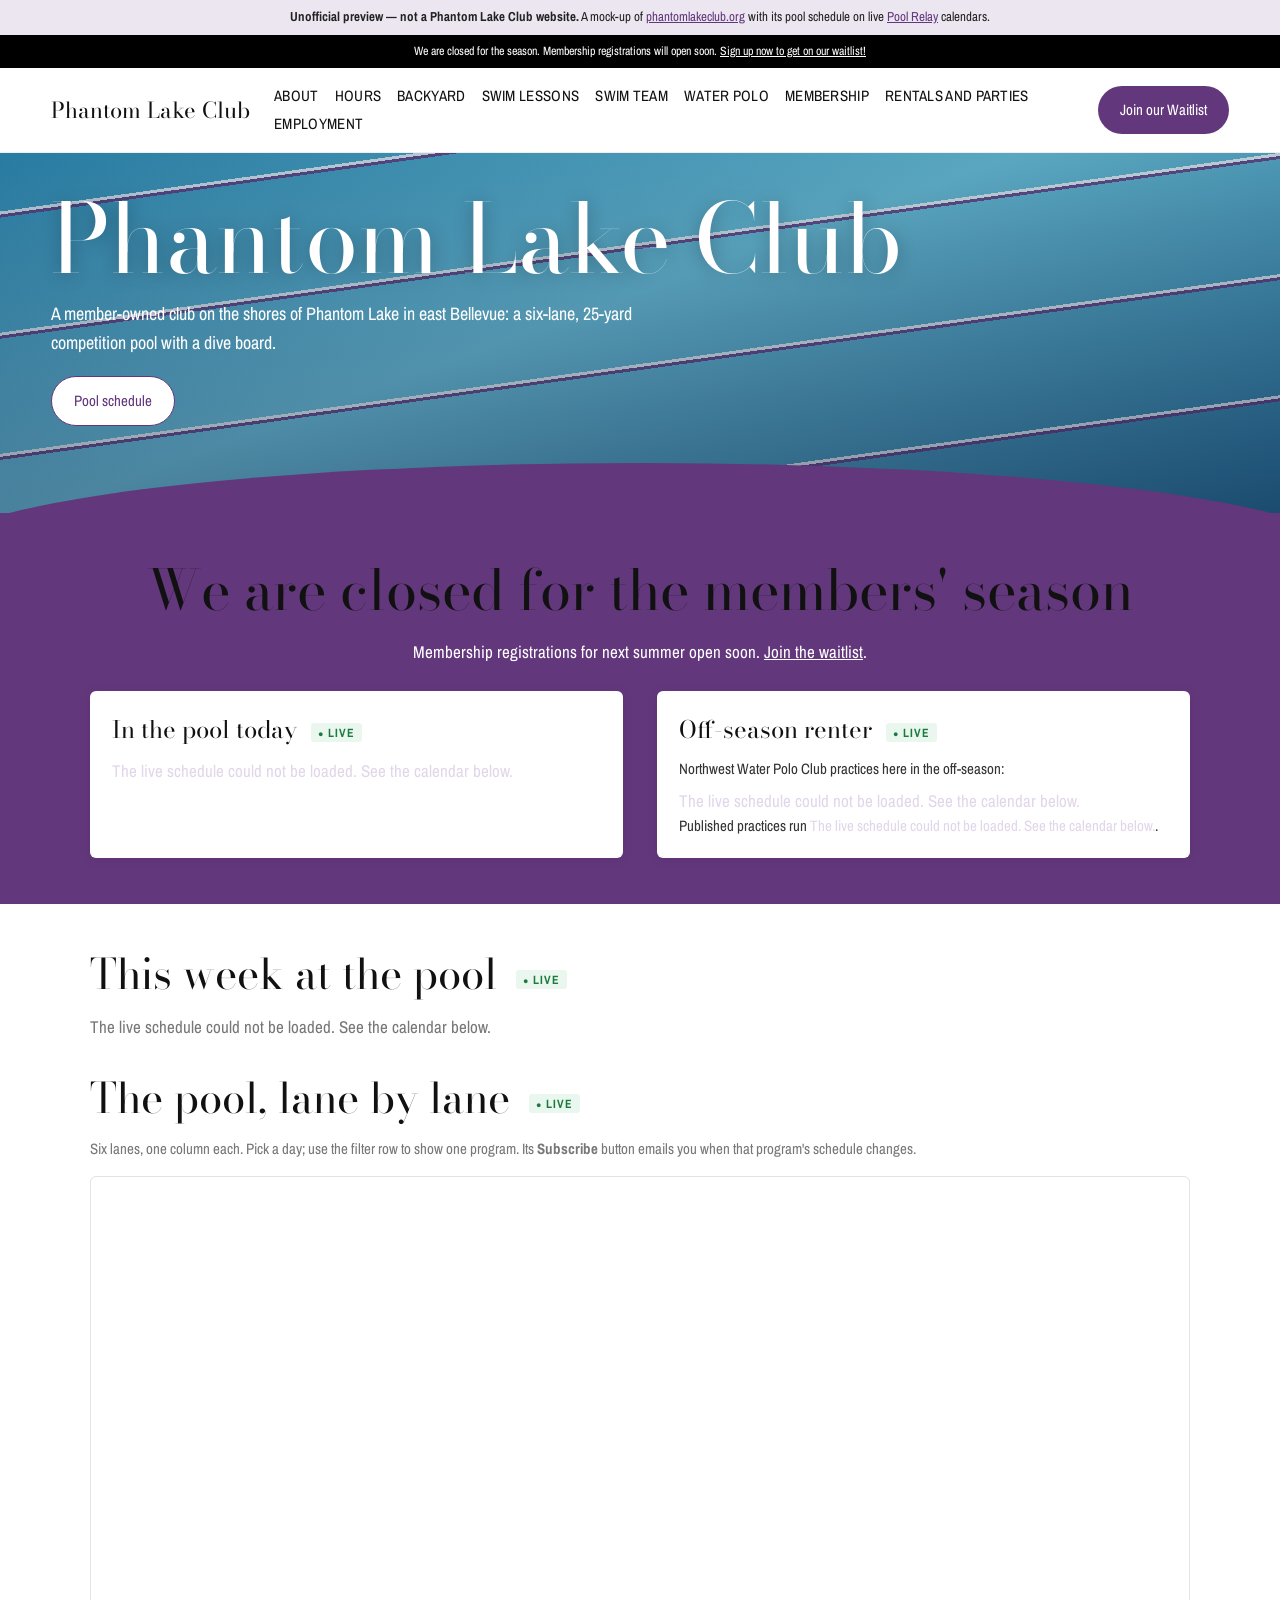
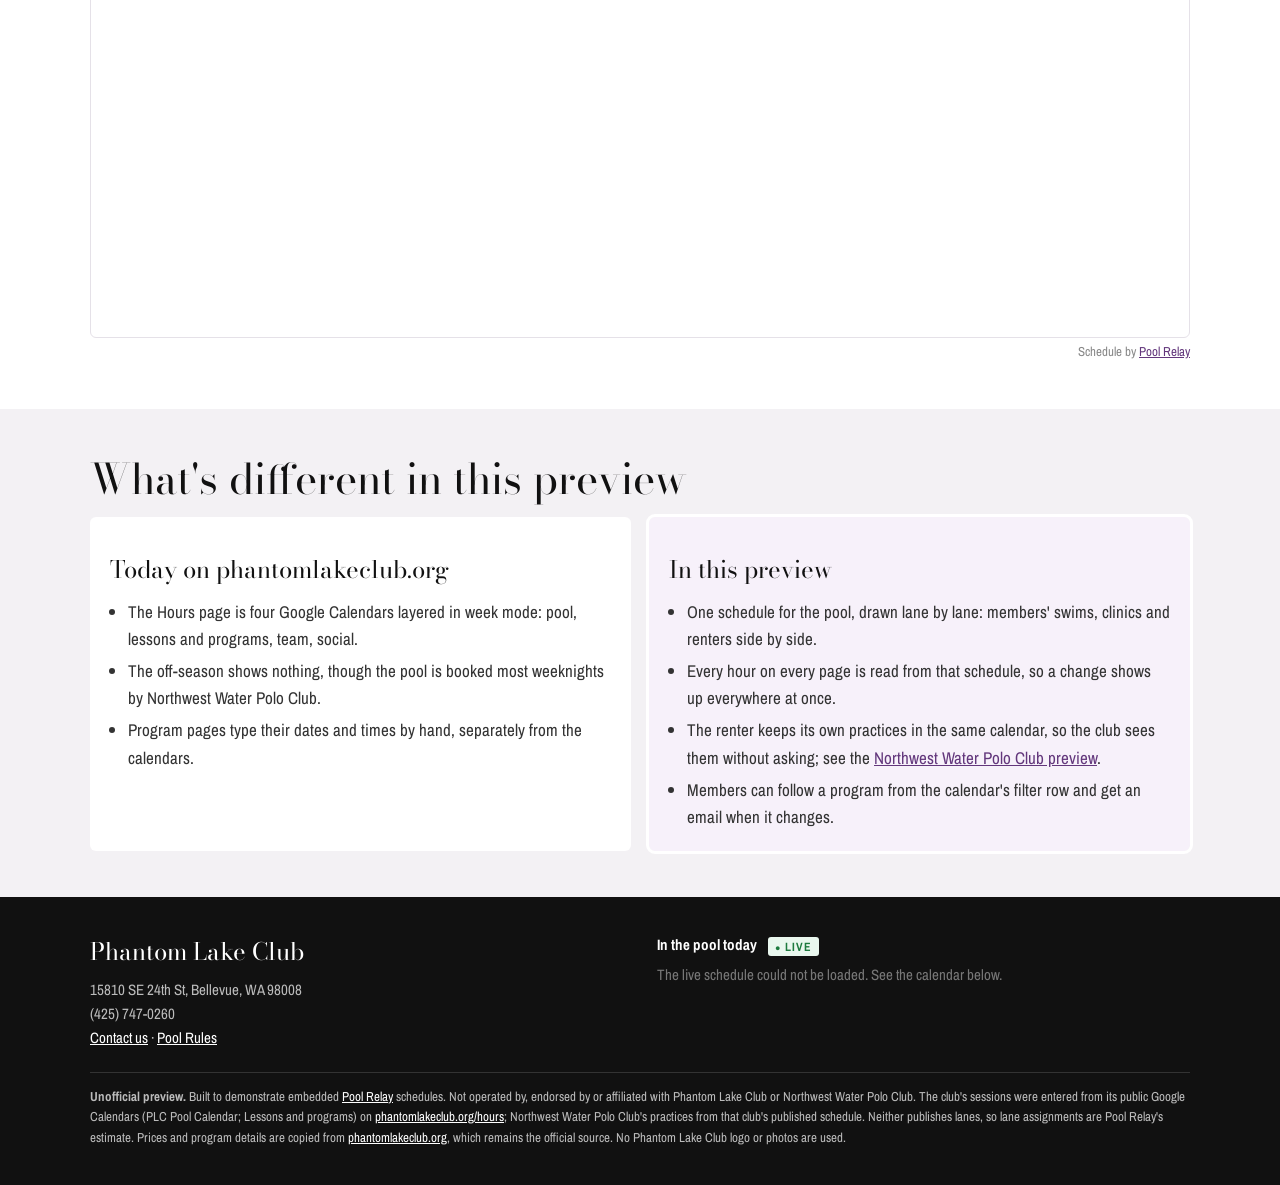
<file: index.html>
<!doctype html>
<!-- UNOFFICIAL PREVIEW. Not a Phantom Lake Club website. A mock-up of https://phantomlakeclub.org
     with the pool schedule on live Pool Relay calendars. Built to demonstrate Pool Relay; not affiliated with Phantom Lake Club. -->
<html lang="en">
<head>
<meta charset="utf-8">
<meta name="viewport" content="width=device-width, initial-scale=1">
<meta name="robots" content="noindex">
<title>Join and experience summer fun — Phantom Lake Club (unofficial preview)</title>
<link rel="preconnect" href="https://fonts.googleapis.com"><link rel="preconnect" href="https://fonts.gstatic.com" crossorigin>
<link href="https://fonts.googleapis.com/css2?family=Archivo+Narrow:wght@400;600;700&family=Bodoni+Moda:opsz,wght@6..96,400;6..96,500&display=swap" rel="stylesheet">
<link rel="stylesheet" href="style.css?v=1676068a">
</head>
<body>
<div class="preview-note"><b>Unofficial preview — not a Phantom Lake Club website.</b> A mock-up of <a href="https://phantomlakeclub.org" target="_blank" rel="noopener noreferrer">phantomlakeclub.org</a> with its pool schedule on live <a href="https://www.poolrelay.com/" target="_blank" rel="noopener noreferrer">Pool Relay</a> calendars.</div>
<div class="annc">We are closed for the season. Membership registrations will open soon. <a href="https://phantomlake.membersplash.com/membership/join/" target="_blank" rel="noopener noreferrer">Sign up now to get on our waitlist!</a></div>
<header class="site"><div class="in">
  <a class="brand" href="index.html">Phantom Lake Club</a>
  <nav class="main" aria-label="Main"><a href="https://phantomlakeclub.org/about" target="_blank" rel="noopener noreferrer">About</a><a href="hours.html">Hours</a><a href="https://phantomlakeclub.org/backyard" target="_blank" rel="noopener noreferrer">Backyard</a><a href="https://phantomlakeclub.org/lessons" target="_blank" rel="noopener noreferrer">Swim Lessons</a><a href="swim-team.html">Swim Team</a><a href="water-polo.html">Water Polo</a><a href="https://phantomlakeclub.org/membership" target="_blank" rel="noopener noreferrer">Membership</a><a href="https://phantomlakeclub.org/rentals-and-parties" target="_blank" rel="noopener noreferrer">Rentals and Parties</a><a href="https://phantomlakeclub.org/employment" target="_blank" rel="noopener noreferrer">Employment</a></nav>
  <a class="pillbtn" href="https://phantomlake.membersplash.com/membership/join/" target="_blank" rel="noopener noreferrer">Join our Waitlist</a>
  <details class="mnav"><summary>Menu</summary><div class="mpanel"><a href="https://phantomlakeclub.org/about" target="_blank" rel="noopener noreferrer">About</a><a href="hours.html">Hours</a><a href="https://phantomlakeclub.org/backyard" target="_blank" rel="noopener noreferrer">Backyard</a><a href="https://phantomlakeclub.org/lessons" target="_blank" rel="noopener noreferrer">Swim Lessons</a><a href="swim-team.html">Swim Team</a><a href="water-polo.html">Water Polo</a><a href="https://phantomlakeclub.org/membership" target="_blank" rel="noopener noreferrer">Membership</a><a href="https://phantomlakeclub.org/rentals-and-parties" target="_blank" rel="noopener noreferrer">Rentals and Parties</a><a href="https://phantomlakeclub.org/employment" target="_blank" rel="noopener noreferrer">Employment</a></div></details>
</div></header>
<main>

<section class="hero"><div><h1>Phantom Lake Club</h1>
  <p class="lede">A member-owned club on the shores of Phantom Lake in east Bellevue: a six-lane, 25-yard competition pool with a dive board.</p>
  <p style="margin-top:18px"><a class="btn ghost" href="hours.html">Pool schedule</a></p></div></section>
<section class="band purple"><div class="wrap">
  <p class="big serif">We are closed for the members' season</p>
  <p class="center">Membership registrations for next summer open soon. <a href="https://phantomlake.membersplash.com/membership/join/" target="_blank" rel="noopener noreferrer">Join the waitlist</a>.</p>
  <div class="cols" style="margin-top:26px">
    <div class="card"><h3>In the pool today <span class="live-tag">Live</span></h3><div data-live="today" data-view="NW5jUspT0J4R0HAbaQkeaC" data-empty="Nothing on the schedule.">…</div></div>
    <div class="card"><h3>Off-season renter <span class="live-tag">Live</span></h3>
      <p class="small" style="margin:0 0 6px">Northwest Water Polo Club practices here in the off-season:</p>
      <div data-live="when" data-view="NW5jUspT0J4R0HAbaQkeaC" data-groups="grp:northwest-water-polo-club" data-by-title data-past-note="Its next session has not been entered yet.">…</div>
      <p class="small" style="margin:0">Published practices run <span data-live="through" data-view="NW5jUspT0J4R0HAbaQkeaC" data-groups="grp:northwest-water-polo-club">…</span>.</p></div>
  </div>
</div></section>
<section class="band"><div class="wrap">
  <h2>This week at the pool <span class="live-tag">Live</span></h2>
  <div class="week" data-live="week" data-view="NW5jUspT0J4R0HAbaQkeaC" data-skip-empty data-empty="Nothing in the pool this week."><p class="muted">Loading the week…</p></div>
  <h2 style="margin-top:34px">The pool, lane by lane <span class="live-tag">Live</span></h2>
  <p class="small muted">Six lanes, one column each. Pick a day; use the filter row to show one program. Its <b>Subscribe</b> button emails
    you when that program's schedule changes.</p>
  <div class="frame"><iframe src="https://www.poolrelay.com/embed/92it6ldSSl4pteiXEFcD7Y" height="760" title="Phantom Lake Club pool, lane by lane" loading="lazy"></iframe></div><p class="credit">Schedule by <a href="https://www.poolrelay.com/" target="_blank" rel="noopener noreferrer">Pool Relay</a></p>
</div></section>
<section class="band tint"><div class="wrap">
  <h2>What's different in this preview</h2>
  <div class="ba">
  <div><h3>Today on phantomlakeclub.org</h3><ul>
    <li>The Hours page is four Google Calendars layered in week mode: pool, lessons and programs, team, social.</li>
    <li>The off-season shows nothing, though the pool is booked most weeknights by Northwest Water Polo Club.</li>
    <li>Program pages type their dates and times by hand, separately from the calendars.</li></ul></div>
  <div class="a"><h3>In this preview</h3><ul>
    <li>One schedule for the pool, drawn lane by lane: members' swims, clinics and renters side by side.</li>
    <li>Every hour on every page is read from that schedule, so a change shows up everywhere at once.</li>
    <li>The renter keeps its own practices in the same calendar, so the club sees them without asking; see the
      <a href="https://psmoore.github.io/pool_nwwaterpolo/" target="_blank" rel="noopener noreferrer">Northwest Water Polo Club preview</a>.</li>
    <li>Members can follow a program from the calendar's filter row and get an email when it changes.</li></ul></div>
</div>
</div></section>

</main>
<footer>
  <div class="cols">
    <div><p class="serif" style="font-size:24px;color:#fff;margin:0 0 6px">Phantom Lake Club</p>
      <p style="margin:0">15810 SE 24th St, Bellevue, WA 98008<br>(425) 747-0260<br><a href="https://phantomlakeclub.org/contact_form" target="_blank" rel="noopener noreferrer">Contact us</a> · <a href="https://phantomlakeclub.org/pool-rules" target="_blank" rel="noopener noreferrer">Pool Rules</a></p></div>
    <div><p style="color:#fff;margin:0 0 6px"><b>In the pool today</b> <span class="live-tag">Live</span></p><div data-live="today" data-view="NW5jUspT0J4R0HAbaQkeaC" data-empty="Nothing on the schedule.">…</div></div>
  </div>
  <p class="disc"><b>Unofficial preview.</b> Built to demonstrate embedded <a href="https://www.poolrelay.com/" target="_blank" rel="noopener noreferrer">Pool Relay</a> schedules. Not operated by,
    endorsed by or affiliated with Phantom Lake Club or Northwest Water Polo Club. The club's sessions were entered from its public
    Google Calendars (PLC Pool Calendar; Lessons and programs) on <a href="https://phantomlakeclub.org/hours" target="_blank" rel="noopener noreferrer">phantomlakeclub.org/hours</a>; Northwest Water Polo Club's
    practices from that club's published schedule. Neither publishes lanes, so lane assignments are Pool Relay's estimate.
    Prices and program details are copied from <a href="https://phantomlakeclub.org" target="_blank" rel="noopener noreferrer">phantomlakeclub.org</a>, which remains the official source. No Phantom Lake Club logo or photos are used.</p>
</footer>
<script src="finder.js?v=1676068a"></script>
</body>
</html>
</file>
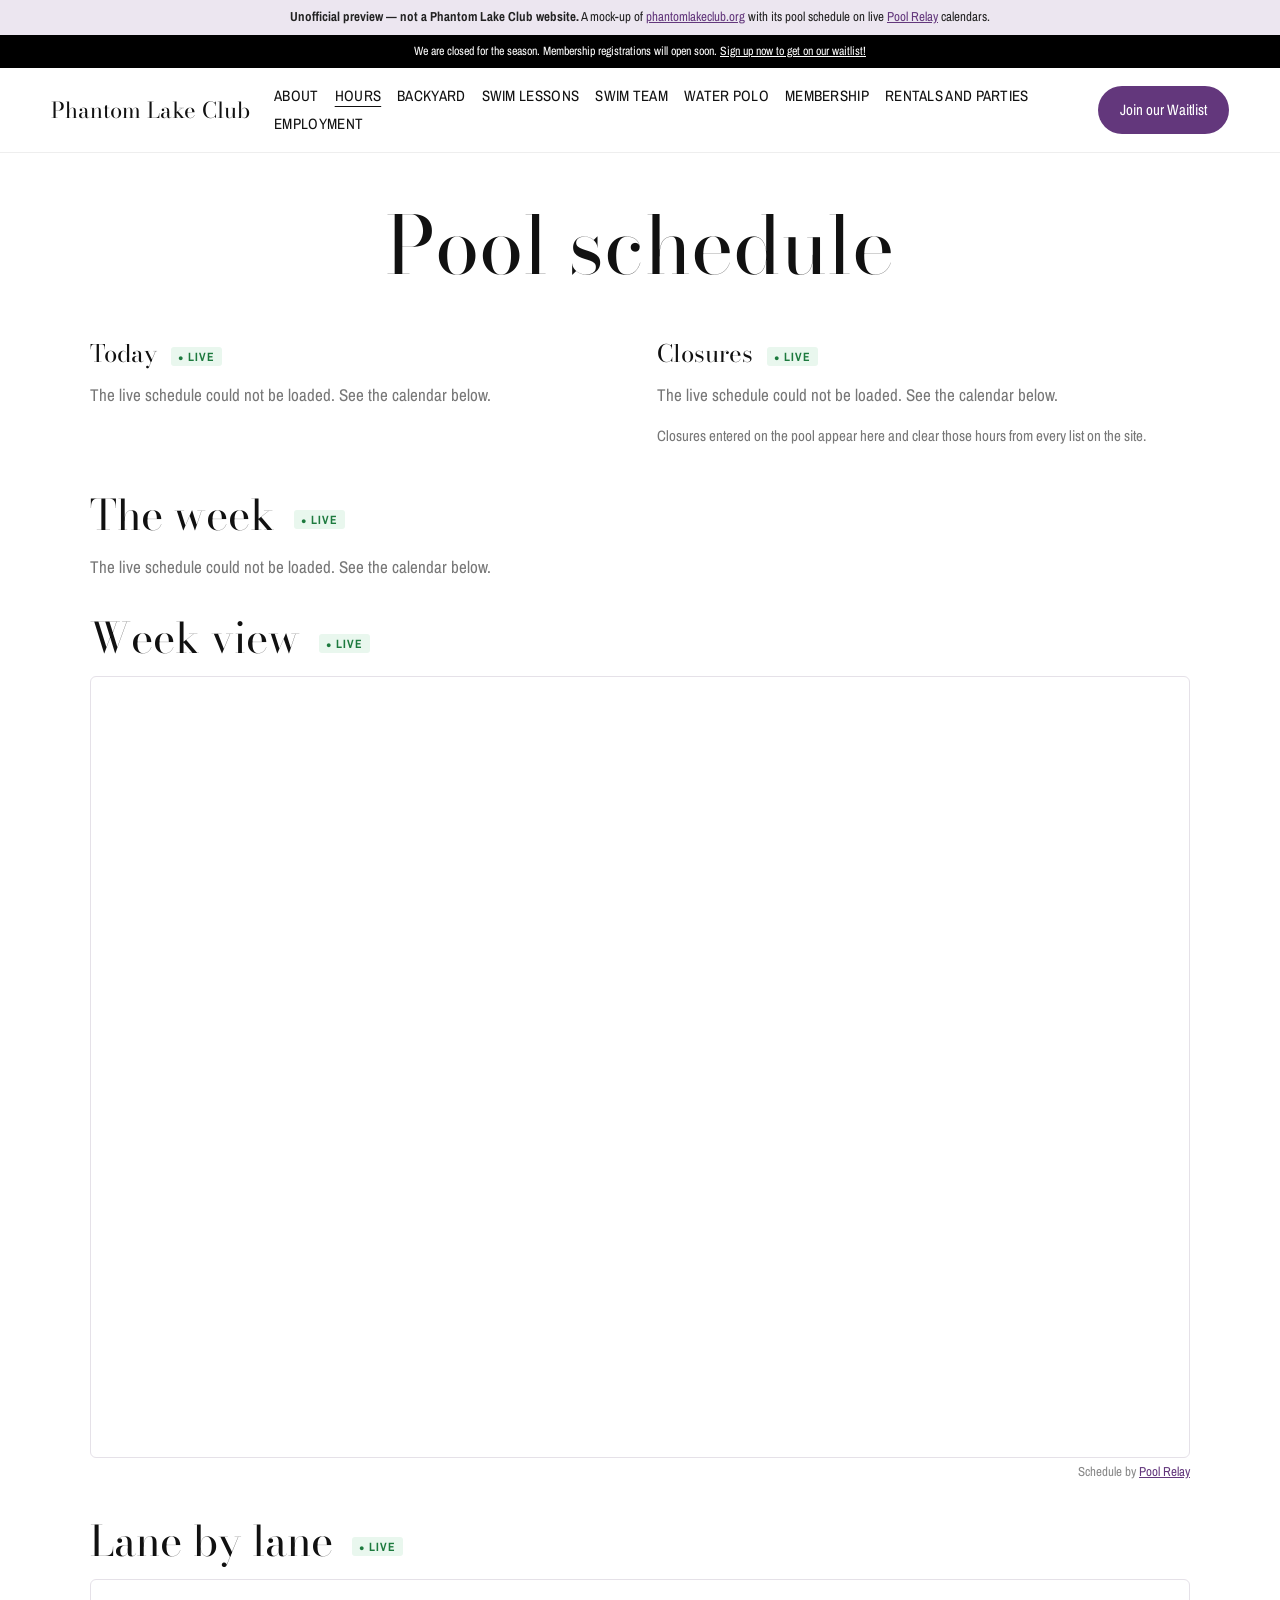
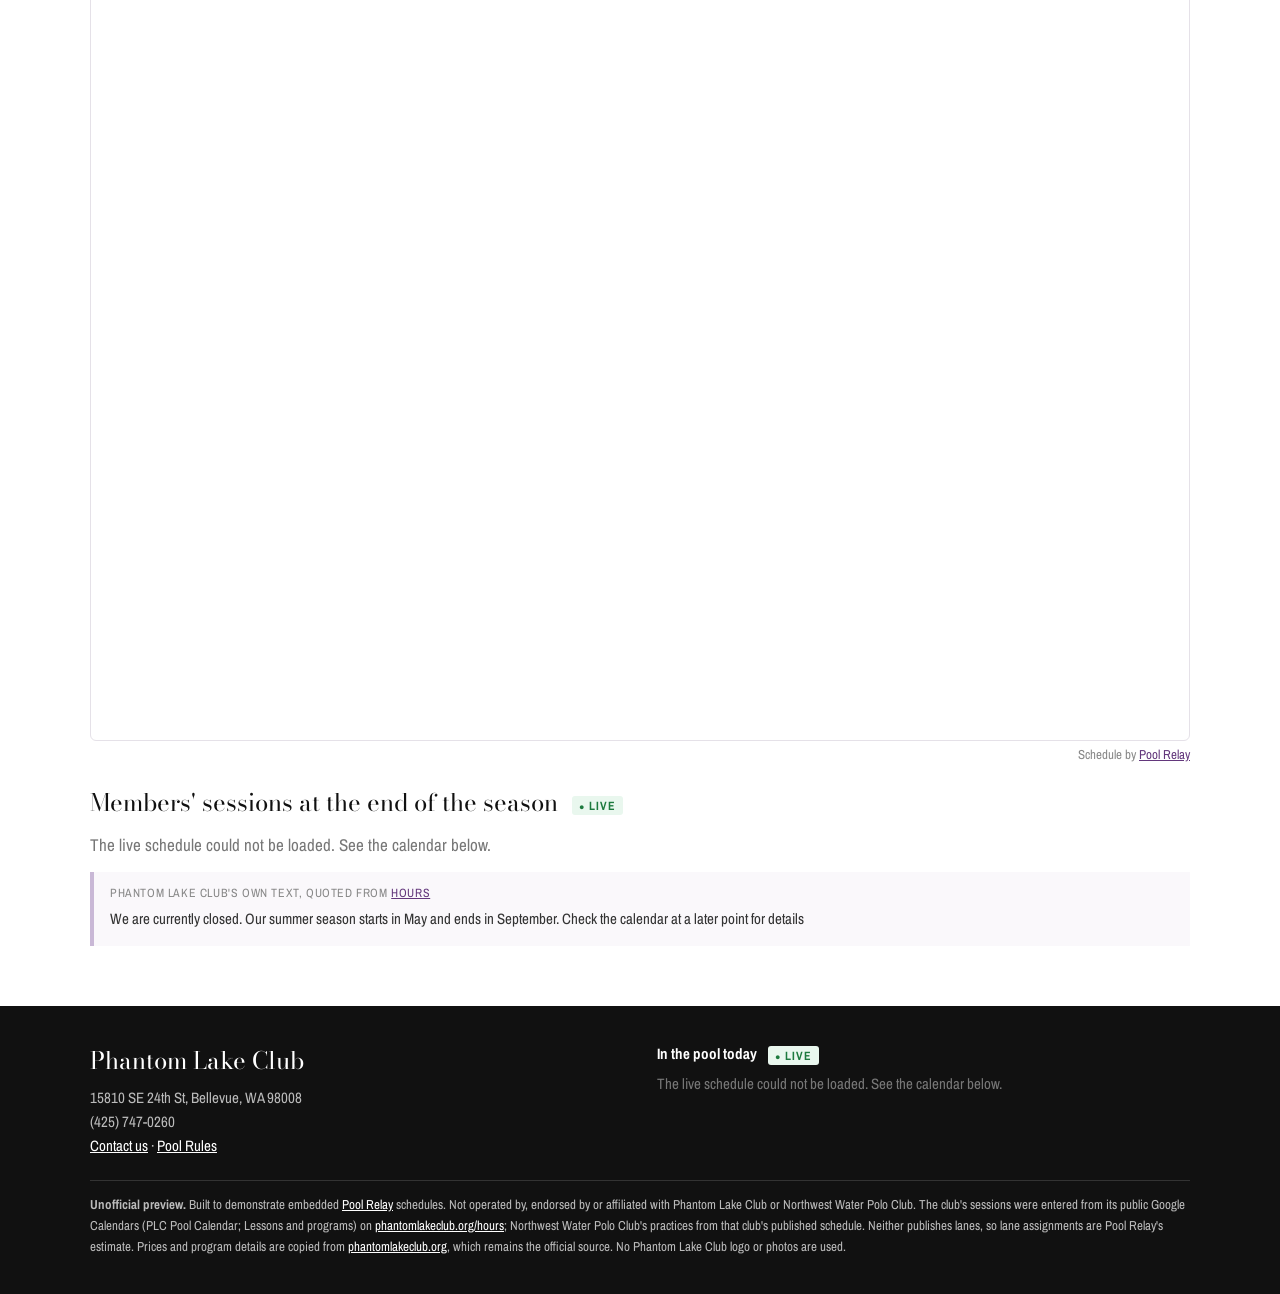
<file: hours.html>
<!doctype html>
<!-- UNOFFICIAL PREVIEW. Not a Phantom Lake Club website. A mock-up of https://phantomlakeclub.org
     with the pool schedule on live Pool Relay calendars. Built to demonstrate Pool Relay; not affiliated with Phantom Lake Club. -->
<html lang="en">
<head>
<meta charset="utf-8">
<meta name="viewport" content="width=device-width, initial-scale=1">
<meta name="robots" content="noindex">
<title>Hours — Phantom Lake Club (unofficial preview)</title>
<link rel="preconnect" href="https://fonts.googleapis.com"><link rel="preconnect" href="https://fonts.gstatic.com" crossorigin>
<link href="https://fonts.googleapis.com/css2?family=Archivo+Narrow:wght@400;600;700&family=Bodoni+Moda:opsz,wght@6..96,400;6..96,500&display=swap" rel="stylesheet">
<link rel="stylesheet" href="style.css?v=1676068a">
</head>
<body>
<div class="preview-note"><b>Unofficial preview — not a Phantom Lake Club website.</b> A mock-up of <a href="https://phantomlakeclub.org" target="_blank" rel="noopener noreferrer">phantomlakeclub.org</a> with its pool schedule on live <a href="https://www.poolrelay.com/" target="_blank" rel="noopener noreferrer">Pool Relay</a> calendars.</div>
<div class="annc">We are closed for the season. Membership registrations will open soon. <a href="https://phantomlake.membersplash.com/membership/join/" target="_blank" rel="noopener noreferrer">Sign up now to get on our waitlist!</a></div>
<header class="site"><div class="in">
  <a class="brand" href="index.html">Phantom Lake Club</a>
  <nav class="main" aria-label="Main"><a href="https://phantomlakeclub.org/about" target="_blank" rel="noopener noreferrer">About</a><a href="hours.html" class="here">Hours</a><a href="https://phantomlakeclub.org/backyard" target="_blank" rel="noopener noreferrer">Backyard</a><a href="https://phantomlakeclub.org/lessons" target="_blank" rel="noopener noreferrer">Swim Lessons</a><a href="swim-team.html">Swim Team</a><a href="water-polo.html">Water Polo</a><a href="https://phantomlakeclub.org/membership" target="_blank" rel="noopener noreferrer">Membership</a><a href="https://phantomlakeclub.org/rentals-and-parties" target="_blank" rel="noopener noreferrer">Rentals and Parties</a><a href="https://phantomlakeclub.org/employment" target="_blank" rel="noopener noreferrer">Employment</a></nav>
  <a class="pillbtn" href="https://phantomlake.membersplash.com/membership/join/" target="_blank" rel="noopener noreferrer">Join our Waitlist</a>
  <details class="mnav"><summary>Menu</summary><div class="mpanel"><a href="https://phantomlakeclub.org/about" target="_blank" rel="noopener noreferrer">About</a><a href="hours.html" class="here">Hours</a><a href="https://phantomlakeclub.org/backyard" target="_blank" rel="noopener noreferrer">Backyard</a><a href="https://phantomlakeclub.org/lessons" target="_blank" rel="noopener noreferrer">Swim Lessons</a><a href="swim-team.html">Swim Team</a><a href="water-polo.html">Water Polo</a><a href="https://phantomlakeclub.org/membership" target="_blank" rel="noopener noreferrer">Membership</a><a href="https://phantomlakeclub.org/rentals-and-parties" target="_blank" rel="noopener noreferrer">Rentals and Parties</a><a href="https://phantomlakeclub.org/employment" target="_blank" rel="noopener noreferrer">Employment</a></div></details>
</div></header>
<main>

<div class="pagehead"><h1>Pool schedule</h1></div>
<section class="band" style="padding-top:10px"><div class="wrap">
  <div class="cols">
    <div><h3>Today <span class="live-tag">Live</span></h3><div data-live="today" data-view="NW5jUspT0J4R0HAbaQkeaC" data-empty="Nothing on the schedule.">…</div></div>
    <div><h3>Closures <span class="live-tag">Live</span></h3><div data-live="closures" data-view="NW5jUspT0J4R0HAbaQkeaC" data-ahead="120"></div>
      <p class="small muted">Closures entered on the pool appear here and clear those hours from every list on the site.</p></div>
  </div>
  <h2 style="margin-top:28px">The week <span class="live-tag">Live</span></h2>
  <div class="week" data-live="week" data-view="NW5jUspT0J4R0HAbaQkeaC" data-empty="Nothing in the pool this week."><p class="muted">Loading the week…</p></div>
  <h2 style="margin-top:34px">Week view <span class="live-tag">Live</span></h2>
  <div class="frame"><iframe src="https://www.poolrelay.com/embed/NW5jUspT0J4R0HAbaQkeaC" height="780" title="Phantom Lake Club pool, week" loading="lazy"></iframe></div><p class="credit">Schedule by <a href="https://www.poolrelay.com/" target="_blank" rel="noopener noreferrer">Pool Relay</a></p>
  <h2 style="margin-top:34px">Lane by lane <span class="live-tag">Live</span></h2>
  <div class="frame"><iframe src="https://www.poolrelay.com/embed/92it6ldSSl4pteiXEFcD7Y" height="760" title="Phantom Lake Club pool, lane by lane" loading="lazy"></iframe></div><p class="credit">Schedule by <a href="https://www.poolrelay.com/" target="_blank" rel="noopener noreferrer">Pool Relay</a></p>
  <h3>Members' sessions at the end of the season <span class="live-tag">Live</span></h3>
  <div data-live="when" data-view="NW5jUspT0J4R0HAbaQkeaC" data-groups="grp:phantom-lake-club-programs" data-by-title data-lookback="60" data-past-note="The members&#x27; season is over.">…</div>
  <blockquote class="quote"><span class="qh">Phantom Lake Club&#x27;s own text, quoted from <a href="https://phantomlakeclub.org/hours" target="_blank" rel="noopener noreferrer">Hours</a></span><p>We are currently closed. Our summer season starts in May and ends in September. Check the calendar at a later point for details</p></blockquote>
</div></section>

</main>
<footer>
  <div class="cols">
    <div><p class="serif" style="font-size:24px;color:#fff;margin:0 0 6px">Phantom Lake Club</p>
      <p style="margin:0">15810 SE 24th St, Bellevue, WA 98008<br>(425) 747-0260<br><a href="https://phantomlakeclub.org/contact_form" target="_blank" rel="noopener noreferrer">Contact us</a> · <a href="https://phantomlakeclub.org/pool-rules" target="_blank" rel="noopener noreferrer">Pool Rules</a></p></div>
    <div><p style="color:#fff;margin:0 0 6px"><b>In the pool today</b> <span class="live-tag">Live</span></p><div data-live="today" data-view="NW5jUspT0J4R0HAbaQkeaC" data-empty="Nothing on the schedule.">…</div></div>
  </div>
  <p class="disc"><b>Unofficial preview.</b> Built to demonstrate embedded <a href="https://www.poolrelay.com/" target="_blank" rel="noopener noreferrer">Pool Relay</a> schedules. Not operated by,
    endorsed by or affiliated with Phantom Lake Club or Northwest Water Polo Club. The club's sessions were entered from its public
    Google Calendars (PLC Pool Calendar; Lessons and programs) on <a href="https://phantomlakeclub.org/hours" target="_blank" rel="noopener noreferrer">phantomlakeclub.org/hours</a>; Northwest Water Polo Club's
    practices from that club's published schedule. Neither publishes lanes, so lane assignments are Pool Relay's estimate.
    Prices and program details are copied from <a href="https://phantomlakeclub.org" target="_blank" rel="noopener noreferrer">phantomlakeclub.org</a>, which remains the official source. No Phantom Lake Club logo or photos are used.</p>
</footer>
<script src="finder.js?v=1676068a"></script>
</body>
</html>
</file>
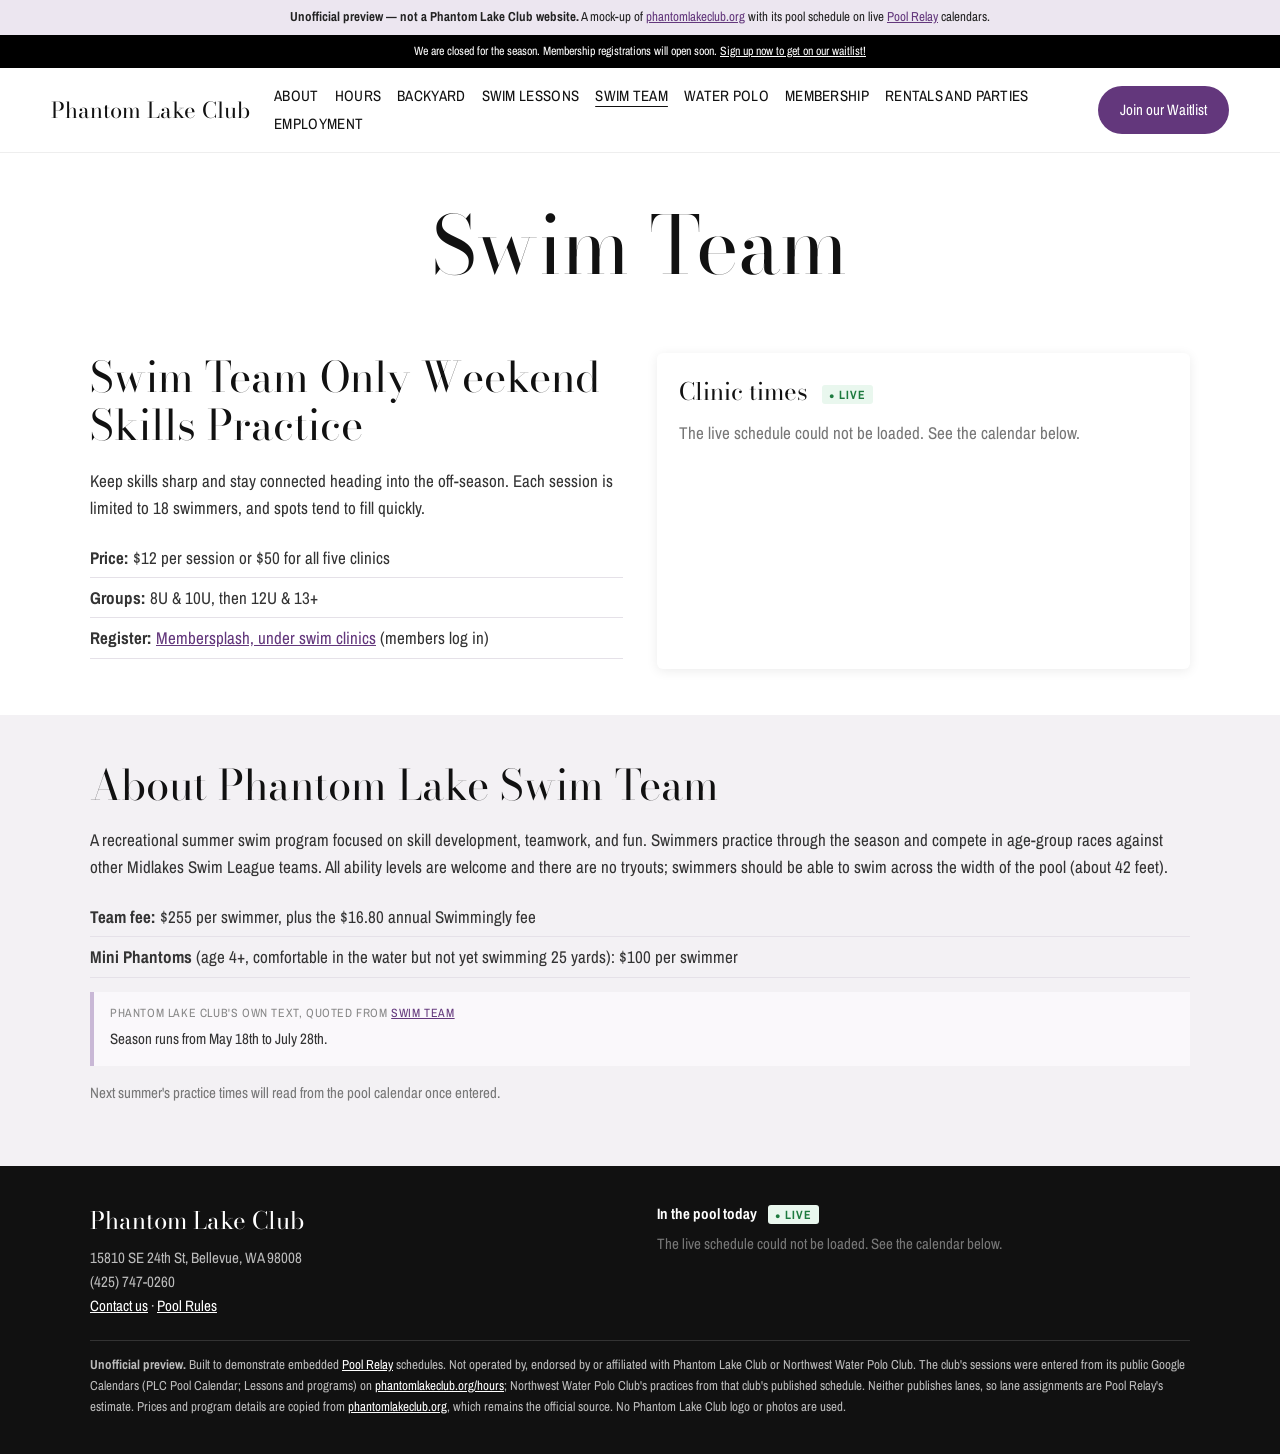
<file: swim-team.html>
<!doctype html>
<!-- UNOFFICIAL PREVIEW. Not a Phantom Lake Club website. A mock-up of https://phantomlakeclub.org
     with the pool schedule on live Pool Relay calendars. Built to demonstrate Pool Relay; not affiliated with Phantom Lake Club. -->
<html lang="en">
<head>
<meta charset="utf-8">
<meta name="viewport" content="width=device-width, initial-scale=1">
<meta name="robots" content="noindex">
<title>Swim Team — Phantom Lake Club (unofficial preview)</title>
<link rel="preconnect" href="https://fonts.googleapis.com"><link rel="preconnect" href="https://fonts.gstatic.com" crossorigin>
<link href="https://fonts.googleapis.com/css2?family=Archivo+Narrow:wght@400;600;700&family=Bodoni+Moda:opsz,wght@6..96,400;6..96,500&display=swap" rel="stylesheet">
<link rel="stylesheet" href="style.css?v=1676068a">
</head>
<body>
<div class="preview-note"><b>Unofficial preview — not a Phantom Lake Club website.</b> A mock-up of <a href="https://phantomlakeclub.org" target="_blank" rel="noopener noreferrer">phantomlakeclub.org</a> with its pool schedule on live <a href="https://www.poolrelay.com/" target="_blank" rel="noopener noreferrer">Pool Relay</a> calendars.</div>
<div class="annc">We are closed for the season. Membership registrations will open soon. <a href="https://phantomlake.membersplash.com/membership/join/" target="_blank" rel="noopener noreferrer">Sign up now to get on our waitlist!</a></div>
<header class="site"><div class="in">
  <a class="brand" href="index.html">Phantom Lake Club</a>
  <nav class="main" aria-label="Main"><a href="https://phantomlakeclub.org/about" target="_blank" rel="noopener noreferrer">About</a><a href="hours.html">Hours</a><a href="https://phantomlakeclub.org/backyard" target="_blank" rel="noopener noreferrer">Backyard</a><a href="https://phantomlakeclub.org/lessons" target="_blank" rel="noopener noreferrer">Swim Lessons</a><a href="swim-team.html" class="here">Swim Team</a><a href="water-polo.html">Water Polo</a><a href="https://phantomlakeclub.org/membership" target="_blank" rel="noopener noreferrer">Membership</a><a href="https://phantomlakeclub.org/rentals-and-parties" target="_blank" rel="noopener noreferrer">Rentals and Parties</a><a href="https://phantomlakeclub.org/employment" target="_blank" rel="noopener noreferrer">Employment</a></nav>
  <a class="pillbtn" href="https://phantomlake.membersplash.com/membership/join/" target="_blank" rel="noopener noreferrer">Join our Waitlist</a>
  <details class="mnav"><summary>Menu</summary><div class="mpanel"><a href="https://phantomlakeclub.org/about" target="_blank" rel="noopener noreferrer">About</a><a href="hours.html">Hours</a><a href="https://phantomlakeclub.org/backyard" target="_blank" rel="noopener noreferrer">Backyard</a><a href="https://phantomlakeclub.org/lessons" target="_blank" rel="noopener noreferrer">Swim Lessons</a><a href="swim-team.html" class="here">Swim Team</a><a href="water-polo.html">Water Polo</a><a href="https://phantomlakeclub.org/membership" target="_blank" rel="noopener noreferrer">Membership</a><a href="https://phantomlakeclub.org/rentals-and-parties" target="_blank" rel="noopener noreferrer">Rentals and Parties</a><a href="https://phantomlakeclub.org/employment" target="_blank" rel="noopener noreferrer">Employment</a></div></details>
</div></header>
<main>

<div class="pagehead"><h1>Swim Team</h1></div>
<section class="band"><div class="wrap cols">
  <div><h2>Swim Team Only Weekend Skills Practice</h2>
    <p>Keep skills sharp and stay connected heading into the off-season. Each session is limited to 18 swimmers, and spots tend to fill quickly.</p>
    <ul class="facts"><li><b>Price:</b> $12 per session or $50 for all five clinics</li><li><b>Groups:</b> 8U &amp; 10U, then 12U &amp; 13+</li>
      <li><b>Register:</b> <a href="https://phantomlake.membersplash.com/swimclinic/" target="_blank" rel="noopener noreferrer">Membersplash, under swim clinics</a> (members log in)</li></ul></div>
  <div class="card"><h3>Clinic times <span class="live-tag">Live</span></h3>
    <div data-live="when" data-view="NW5jUspT0J4R0HAbaQkeaC" data-groups="grp:swim-team-clinics" data-by-title data-lookback="60" data-past-note="This year&#x27;s clinics are over.">…</div></div>
</div></section>
<section class="band tint"><div class="wrap">
  <h2>About Phantom Lake Swim Team</h2>
  <p>A recreational summer swim program focused on skill development, teamwork, and fun. Swimmers practice through the season and compete
    in age-group races against other Midlakes Swim League teams. All ability levels are welcome and there are no tryouts; swimmers should be
    able to swim across the width of the pool (about 42 feet).</p>
  <ul class="facts"><li><b>Team fee:</b> $255 per swimmer, plus the $16.80 annual Swimmingly fee</li>
    <li><b>Mini Phantoms</b> (age 4+, comfortable in the water but not yet swimming 25 yards): $100 per swimmer</li></ul>
  <blockquote class="quote"><span class="qh">Phantom Lake Club&#x27;s own text, quoted from <a href="https://phantomlakeclub.org/swim-team" target="_blank" rel="noopener noreferrer">Swim Team</a></span><p>Season runs from May 18th to July 28th.</p></blockquote>
  <p class="small muted">Next summer's practice times will read from the pool calendar once entered.</p>
</div></section>

</main>
<footer>
  <div class="cols">
    <div><p class="serif" style="font-size:24px;color:#fff;margin:0 0 6px">Phantom Lake Club</p>
      <p style="margin:0">15810 SE 24th St, Bellevue, WA 98008<br>(425) 747-0260<br><a href="https://phantomlakeclub.org/contact_form" target="_blank" rel="noopener noreferrer">Contact us</a> · <a href="https://phantomlakeclub.org/pool-rules" target="_blank" rel="noopener noreferrer">Pool Rules</a></p></div>
    <div><p style="color:#fff;margin:0 0 6px"><b>In the pool today</b> <span class="live-tag">Live</span></p><div data-live="today" data-view="NW5jUspT0J4R0HAbaQkeaC" data-empty="Nothing on the schedule.">…</div></div>
  </div>
  <p class="disc"><b>Unofficial preview.</b> Built to demonstrate embedded <a href="https://www.poolrelay.com/" target="_blank" rel="noopener noreferrer">Pool Relay</a> schedules. Not operated by,
    endorsed by or affiliated with Phantom Lake Club or Northwest Water Polo Club. The club's sessions were entered from its public
    Google Calendars (PLC Pool Calendar; Lessons and programs) on <a href="https://phantomlakeclub.org/hours" target="_blank" rel="noopener noreferrer">phantomlakeclub.org/hours</a>; Northwest Water Polo Club's
    practices from that club's published schedule. Neither publishes lanes, so lane assignments are Pool Relay's estimate.
    Prices and program details are copied from <a href="https://phantomlakeclub.org" target="_blank" rel="noopener noreferrer">phantomlakeclub.org</a>, which remains the official source. No Phantom Lake Club logo or photos are used.</p>
</footer>
<script src="finder.js?v=1676068a"></script>
</body>
</html>
</file>
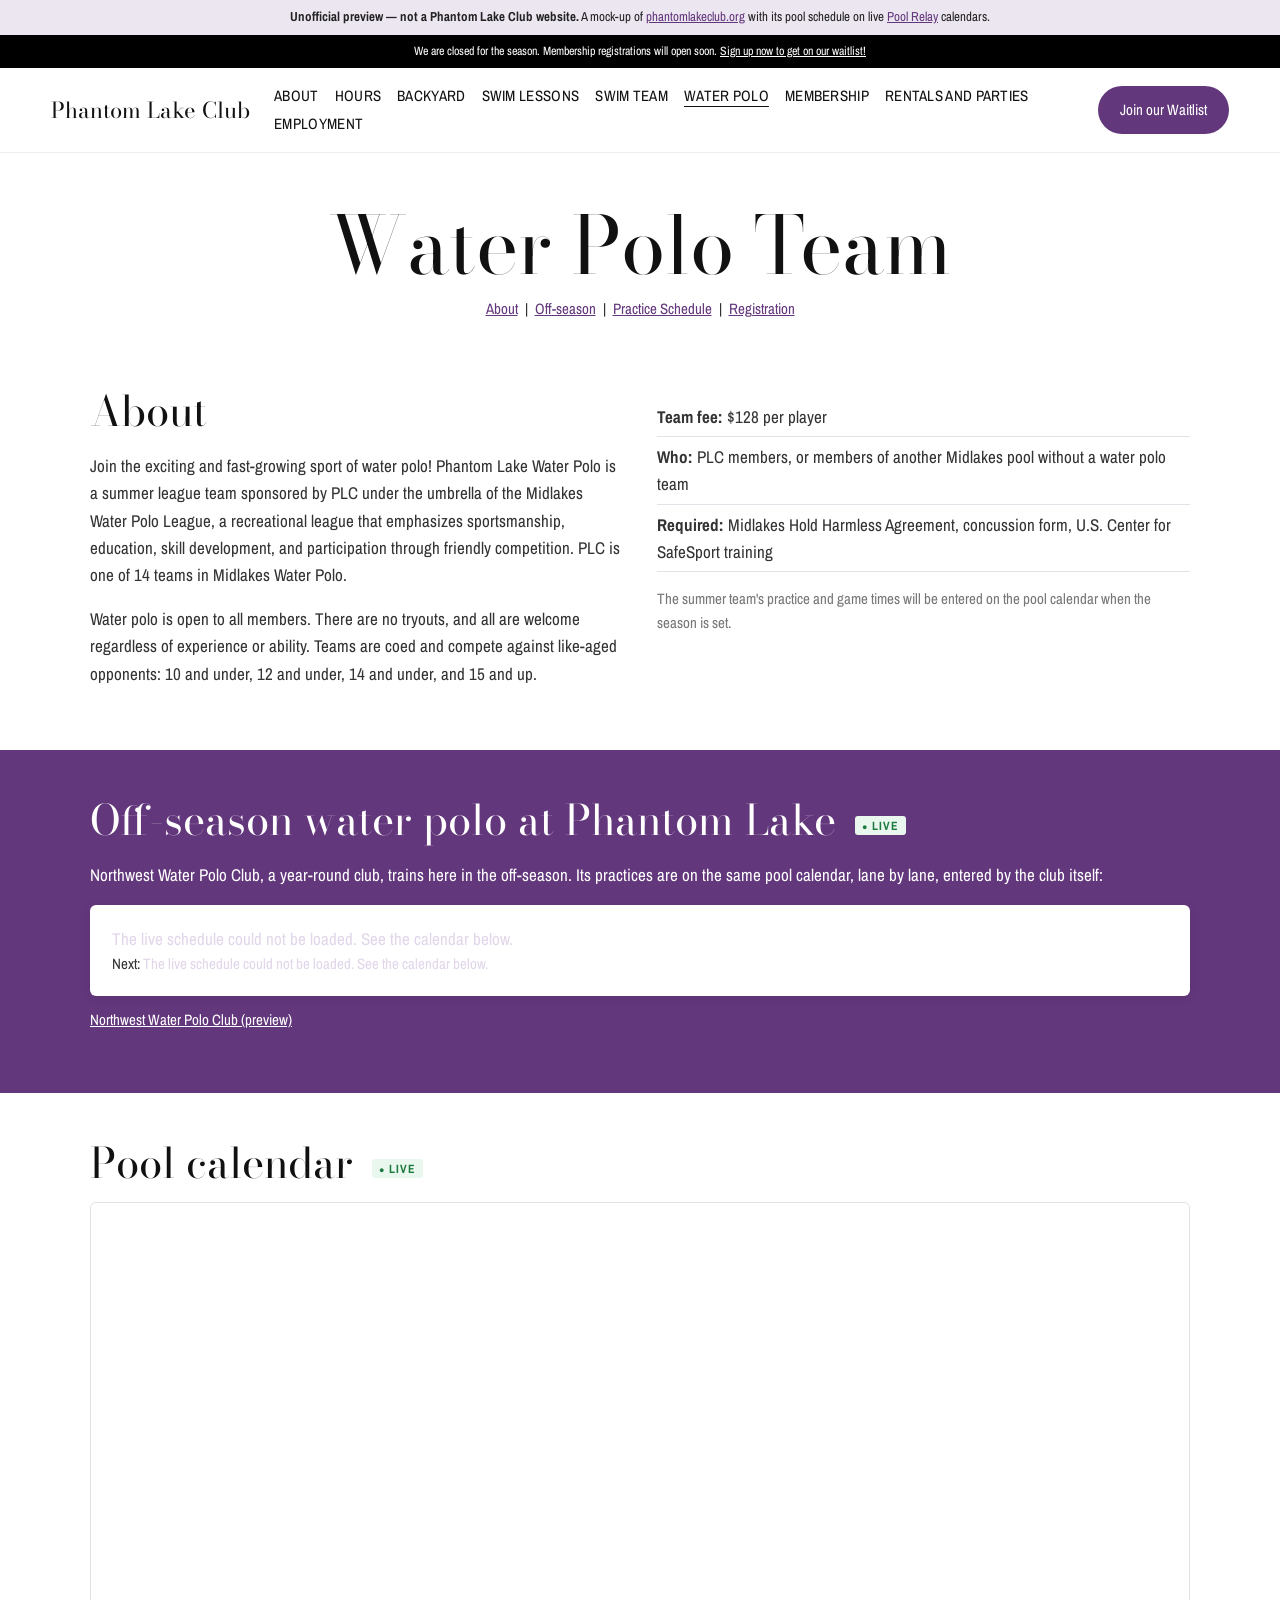
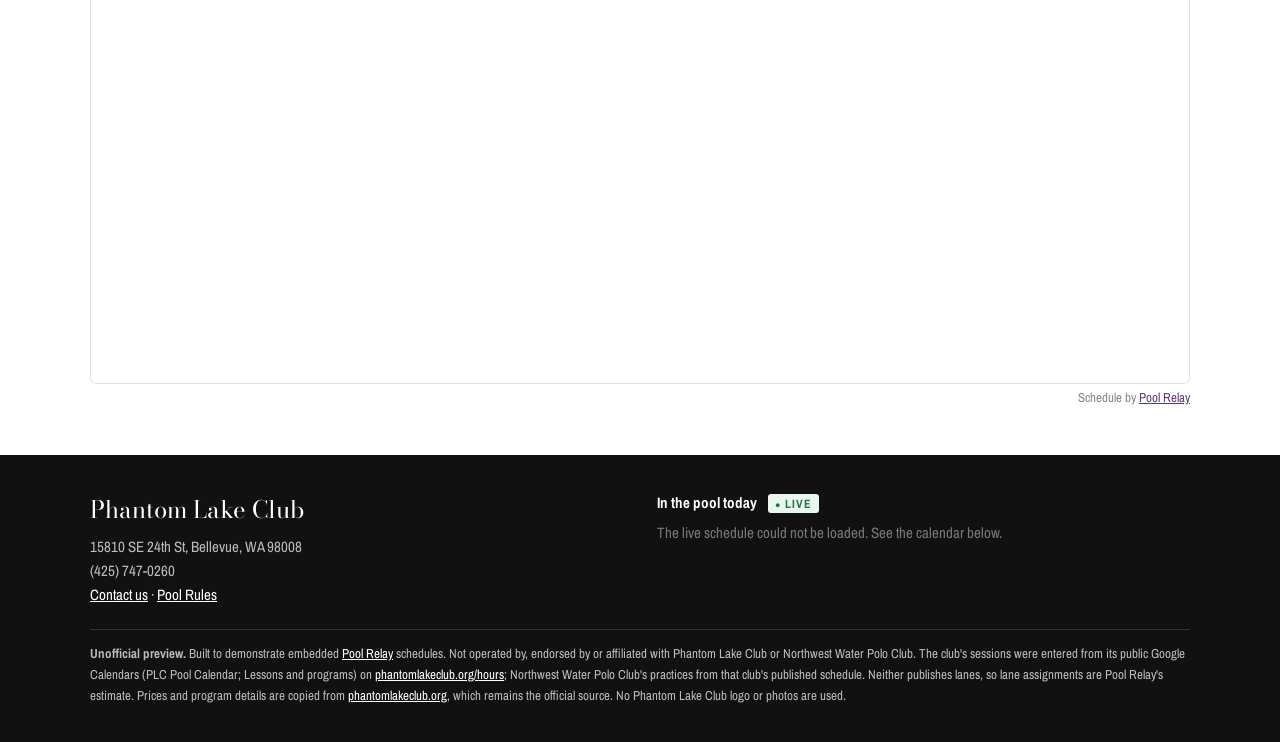
<file: water-polo.html>
<!doctype html>
<!-- UNOFFICIAL PREVIEW. Not a Phantom Lake Club website. A mock-up of https://phantomlakeclub.org
     with the pool schedule on live Pool Relay calendars. Built to demonstrate Pool Relay; not affiliated with Phantom Lake Club. -->
<html lang="en">
<head>
<meta charset="utf-8">
<meta name="viewport" content="width=device-width, initial-scale=1">
<meta name="robots" content="noindex">
<title>Water Polo — Phantom Lake Club (unofficial preview)</title>
<link rel="preconnect" href="https://fonts.googleapis.com"><link rel="preconnect" href="https://fonts.gstatic.com" crossorigin>
<link href="https://fonts.googleapis.com/css2?family=Archivo+Narrow:wght@400;600;700&family=Bodoni+Moda:opsz,wght@6..96,400;6..96,500&display=swap" rel="stylesheet">
<link rel="stylesheet" href="style.css?v=1676068a">
</head>
<body>
<div class="preview-note"><b>Unofficial preview — not a Phantom Lake Club website.</b> A mock-up of <a href="https://phantomlakeclub.org" target="_blank" rel="noopener noreferrer">phantomlakeclub.org</a> with its pool schedule on live <a href="https://www.poolrelay.com/" target="_blank" rel="noopener noreferrer">Pool Relay</a> calendars.</div>
<div class="annc">We are closed for the season. Membership registrations will open soon. <a href="https://phantomlake.membersplash.com/membership/join/" target="_blank" rel="noopener noreferrer">Sign up now to get on our waitlist!</a></div>
<header class="site"><div class="in">
  <a class="brand" href="index.html">Phantom Lake Club</a>
  <nav class="main" aria-label="Main"><a href="https://phantomlakeclub.org/about" target="_blank" rel="noopener noreferrer">About</a><a href="hours.html">Hours</a><a href="https://phantomlakeclub.org/backyard" target="_blank" rel="noopener noreferrer">Backyard</a><a href="https://phantomlakeclub.org/lessons" target="_blank" rel="noopener noreferrer">Swim Lessons</a><a href="swim-team.html">Swim Team</a><a href="water-polo.html" class="here">Water Polo</a><a href="https://phantomlakeclub.org/membership" target="_blank" rel="noopener noreferrer">Membership</a><a href="https://phantomlakeclub.org/rentals-and-parties" target="_blank" rel="noopener noreferrer">Rentals and Parties</a><a href="https://phantomlakeclub.org/employment" target="_blank" rel="noopener noreferrer">Employment</a></nav>
  <a class="pillbtn" href="https://phantomlake.membersplash.com/membership/join/" target="_blank" rel="noopener noreferrer">Join our Waitlist</a>
  <details class="mnav"><summary>Menu</summary><div class="mpanel"><a href="https://phantomlakeclub.org/about" target="_blank" rel="noopener noreferrer">About</a><a href="hours.html">Hours</a><a href="https://phantomlakeclub.org/backyard" target="_blank" rel="noopener noreferrer">Backyard</a><a href="https://phantomlakeclub.org/lessons" target="_blank" rel="noopener noreferrer">Swim Lessons</a><a href="swim-team.html">Swim Team</a><a href="water-polo.html" class="here">Water Polo</a><a href="https://phantomlakeclub.org/membership" target="_blank" rel="noopener noreferrer">Membership</a><a href="https://phantomlakeclub.org/rentals-and-parties" target="_blank" rel="noopener noreferrer">Rentals and Parties</a><a href="https://phantomlakeclub.org/employment" target="_blank" rel="noopener noreferrer">Employment</a></div></details>
</div></header>
<main>

<div class="pagehead"><h1>Water Polo Team</h1>
  <p class="subnav"><a href="#about">About</a> | <a href="#renters">Off-season</a> | <a href="https://phantomlakeclub.org/water-polo" target="_blank" rel="noopener noreferrer">Practice Schedule</a> | <a href="https://phantomlakeclub.org/water-polo" target="_blank" rel="noopener noreferrer">Registration</a></p></div>
<section class="band" id="about"><div class="wrap cols">
  <div><h2>About</h2>
    <p>Join the exciting and fast-growing sport of water polo! Phantom Lake Water Polo is a summer league team sponsored by PLC under the
      umbrella of the Midlakes Water Polo League, a recreational league that emphasizes sportsmanship, education, skill development, and
      participation through friendly competition. PLC is one of 14 teams in Midlakes Water Polo.</p>
    <p>Water polo is open to all members. There are no tryouts, and all are welcome regardless of experience or ability. Teams are coed
      and compete against like-aged opponents: 10 and under, 12 and under, 14 and under, and 15 and up.</p></div>
  <div><ul class="facts"><li><b>Team fee:</b> $128 per player</li><li><b>Who:</b> PLC members, or members of another Midlakes pool without a water polo team</li>
    <li><b>Required:</b> Midlakes Hold Harmless Agreement, concussion form, U.S. Center for SafeSport training</li></ul>
    <p class="small muted">The summer team's practice and game times will be entered on the pool calendar when the season is set.</p></div>
</div></section>
<section class="band purple" id="renters"><div class="wrap">
  <h2>Off-season water polo at Phantom Lake <span class="live-tag">Live</span></h2>
  <p>Northwest Water Polo Club, a year-round club, trains here in the off-season. Its practices are on the same pool calendar, lane by lane,
    entered by the club itself:</p>
  <div class="card"><div data-live="when" data-view="NW5jUspT0J4R0HAbaQkeaC" data-groups="grp:northwest-water-polo-club" data-by-title data-past-note="Its next session has not been entered yet.">…</div>
    <p class="small" style="margin:0">Next: <span data-live="next" data-view="NW5jUspT0J4R0HAbaQkeaC" data-groups="grp:northwest-water-polo-club" data-show-title>…</span></p></div>
  <p class="small" style="margin-top:12px"><a href="https://psmoore.github.io/pool_nwwaterpolo/" target="_blank" rel="noopener noreferrer">Northwest Water Polo Club (preview)</a></p>
</div></section>
<section class="band"><div class="wrap">
  <h2>Pool calendar <span class="live-tag">Live</span></h2>
  <div class="frame"><iframe src="https://www.poolrelay.com/embed/NW5jUspT0J4R0HAbaQkeaC" height="780" title="Phantom Lake Club pool, week" loading="lazy"></iframe></div><p class="credit">Schedule by <a href="https://www.poolrelay.com/" target="_blank" rel="noopener noreferrer">Pool Relay</a></p>
</div></section>

</main>
<footer>
  <div class="cols">
    <div><p class="serif" style="font-size:24px;color:#fff;margin:0 0 6px">Phantom Lake Club</p>
      <p style="margin:0">15810 SE 24th St, Bellevue, WA 98008<br>(425) 747-0260<br><a href="https://phantomlakeclub.org/contact_form" target="_blank" rel="noopener noreferrer">Contact us</a> · <a href="https://phantomlakeclub.org/pool-rules" target="_blank" rel="noopener noreferrer">Pool Rules</a></p></div>
    <div><p style="color:#fff;margin:0 0 6px"><b>In the pool today</b> <span class="live-tag">Live</span></p><div data-live="today" data-view="NW5jUspT0J4R0HAbaQkeaC" data-empty="Nothing on the schedule.">…</div></div>
  </div>
  <p class="disc"><b>Unofficial preview.</b> Built to demonstrate embedded <a href="https://www.poolrelay.com/" target="_blank" rel="noopener noreferrer">Pool Relay</a> schedules. Not operated by,
    endorsed by or affiliated with Phantom Lake Club or Northwest Water Polo Club. The club's sessions were entered from its public
    Google Calendars (PLC Pool Calendar; Lessons and programs) on <a href="https://phantomlakeclub.org/hours" target="_blank" rel="noopener noreferrer">phantomlakeclub.org/hours</a>; Northwest Water Polo Club's
    practices from that club's published schedule. Neither publishes lanes, so lane assignments are Pool Relay's estimate.
    Prices and program details are copied from <a href="https://phantomlakeclub.org" target="_blank" rel="noopener noreferrer">phantomlakeclub.org</a>, which remains the official source. No Phantom Lake Club logo or photos are used.</p>
</footer>
<script src="finder.js?v=1676068a"></script>
</body>
</html>
</file>
<file: style.css>
/* Phantom Lake Club, unofficial preview. In the look of phantomlakeclub.org (Squarespace): black announcement bar, white
   header with a serif wordmark, uppercase Archivo Narrow navigation, a purple pill button, purple wave sections. */
:root { --purple: #63377c; --purple-d: #4b2860; --lilac: #ece6f0; --ink: #111; --text: #333; --line: #e5e1e8; }
* { box-sizing: border-box; }
html { -webkit-text-size-adjust: 100%; }
body { margin: 0; color: var(--text); background: #fff; font: 17px/1.6 "Archivo Narrow", system-ui, sans-serif; }
a { color: var(--purple); }
h1, h2, h3, .serif { font-family: "Bodoni Moda", "Playfair Display", Georgia, serif; font-weight: 400; color: var(--ink); }
.preview-note { background: var(--lilac); color: #222; font-size: 13px; padding: 7px 14px; text-align: center; }
.annc { background: #000; color: #fff; text-align: center; font-size: 12px; padding: 7px 12px; }
.annc a { color: #fff; }
header.site { position: sticky; top: 0; z-index: 20; background: #fff; border-bottom: 1px solid #eee; }
header .in { max-width: 1400px; margin: 0 auto; display: flex; align-items: center; gap: 24px; padding: 16px 4vw; }
.brand { font: 400 22px "Bodoni Moda", Georgia, serif; color: #111; text-decoration: none; white-space: nowrap; }
nav.main { display: flex; flex-wrap: wrap; gap: 4px 20px; margin-left: auto; align-items: center; }
nav.main a { color: #111; text-decoration: none; text-transform: uppercase; font-size: 15px; letter-spacing: .02em; }
nav.main a.here { text-decoration: underline; text-underline-offset: 5px; }
.pillbtn, .btn { display: inline-block; background: var(--purple); color: #fff; text-decoration: none; border-radius: 300px; padding: 12px 22px; font-size: 15px; border: 0; }
.btn.ghost { background: #fff; color: var(--purple); border: 1px solid var(--purple); }
.mnav { display: none; margin-left: auto; }
.mnav summary { list-style: none; cursor: pointer; font-size: 15px; text-transform: uppercase; padding: 6px 2px; }
.mnav summary::-webkit-details-marker { display: none; }
.mnav .mpanel { position: absolute; left: 0; right: 0; top: 100%; background: #fff; padding: 10px 6vw 22px; box-shadow: 0 10px 20px rgba(0,0,0,.12); }
.mnav .mpanel a { display: block; padding: 9px 0; color: #111; text-decoration: none; font: 400 24px "Bodoni Moda", Georgia, serif; }
.hero { position: relative; min-height: 360px; display: flex; align-items: flex-end; padding: 0 4vw 70px; color: #fff; overflow: hidden;
  background: linear-gradient(180deg, rgba(20,10,40,.15), rgba(20,10,40,.35)),
    repeating-linear-gradient(172deg, transparent 0 58px, rgba(255,255,255,.75) 58px 61px, rgba(99,55,124,.8) 61px 64px, transparent 64px 120px),
    linear-gradient(160deg, #2c8fb7, #67c3dc 45%, #1f6f97); }
.hero h1 { color: #fff; font-size: clamp(44px, 8vw, 96px); line-height: 1; margin: 0; text-shadow: 0 2px 18px rgba(0,0,0,.25); }
.hero .lede { margin: 14px 0 0; font-size: 18px; max-width: 640px; }
.hero::after { content: ""; position: absolute; left: -5%; right: -5%; bottom: -40px; height: 90px; background: var(--purple); border-radius: 50% 50% 0 0 / 100% 100% 0 0; }
.band { padding: 46px 4vw; }
.band.purple { background: var(--purple); color: #fff; }
.band.purple h2, .band.purple h3 { color: #fff; }
.band.purple a { color: #fff; }
.band.tint { background: #f3f1f4; }
.wrap { max-width: 1100px; margin: 0 auto; }
.big { font-size: clamp(32px, 5vw, 56px); text-align: center; margin: 0 0 10px; line-height: 1.1; }
.center { text-align: center; }
h2 { font-size: clamp(28px, 3.6vw, 42px); margin: 0 0 14px; line-height: 1.15; }
h3 { font-size: 24px; margin: 18px 0 8px; }
.pagehead { text-align: center; padding: 50px 4vw 20px; }
.pagehead h1 { font-size: clamp(44px, 7vw, 80px); margin: 0; line-height: 1.05; }
.subnav { text-align: center; font-size: 15px; margin: 10px 0 0; }
.subnav a { margin: 0 4px; }
.small { font-size: 15px; } .muted { color: #777; }
.band.purple .muted { color: #e2d6ea; }
.live-tag { display: inline-block; vertical-align: middle; margin-left: 8px; background: #e9f7ee; color: #1d7a3e; font: 700 12px/1 "Archivo Narrow", sans-serif;
  text-transform: uppercase; letter-spacing: .08em; padding: 4px 7px 3px; border-radius: 3px; }
.live-tag::before { content: "●"; margin-right: 4px; font-size: 9px; }
.cols { display: grid; grid-template-columns: 1fr 1fr; gap: 34px; }
.card { background: #fff; color: var(--text); border-radius: 6px; padding: 20px 22px; box-shadow: 0 2px 12px rgba(0,0,0,.08); }
.card h3 { margin-top: 0; }
.week .day { border-top: 1px solid var(--line); padding: 9px 0; display: grid; grid-template-columns: 170px 1fr; gap: 10px; }
.week h4 { margin: 0; font: 700 16px "Archivo Narrow", sans-serif; color: #111; }
.week .day.is-today h4 { color: var(--purple); }
ul.sess { list-style: none; padding: 0; margin: 0; } ul.sess li { padding: 1px 0; }
ul.sess .t { display: inline-block; min-width: 130px; color: #111; font-variant-numeric: tabular-nums; }
ul.sess .ln { color: #888; font-size: 14px; }
ul.sess li.now { background: #f2eaf7; } ul.sess li.past { color: #aaa; }
.pill { background: var(--purple); color: #fff; font-size: 12px; padding: 1px 7px; border-radius: 9px; }
ul.when { list-style: none; padding: 0; margin: 4px 0 8px; } ul.when li { padding: 3px 0; }
.closed { color: #8a1c1c; }
.frame { border: 1px solid var(--line); border-radius: 6px; overflow: hidden; margin-top: 12px; background: #fff; }
.frame iframe { display: block; width: 100%; border: 0; }
.credit { text-align: right; font-size: 13px; margin: 4px 0 0; color: #888; }
.quote { margin: 14px 0; padding: 12px 16px; background: #faf8fb; border-left: 4px solid #c9b8d6; font-size: 15px; }
.quote .qh { display: block; font-size: 12px; text-transform: uppercase; letter-spacing: .05em; color: #888; margin-bottom: 4px; }
.quote p { margin: 0 0 3px; }
.facts { list-style: none; padding: 0; margin: 10px 0; } .facts li { padding: 6px 0; border-bottom: 1px solid var(--line); }
.ba { display: grid; grid-template-columns: 1fr 1fr; gap: 18px; }
.ba > div { background: #fff; border-radius: 6px; padding: 16px 20px; } .ba ul { padding-left: 18px; margin: 0; } .ba li { margin: 5px 0; }
.ba .a { outline: 3px solid #fff; background: #f7f1fa; }
.band.purple .ba > div { color: #222; } .band.purple .ba h3 { color: #111; } .band.purple .ba a { color: var(--purple); }
.renter { border-left: 5px solid #E8B90C; padding: 6px 0 6px 14px; margin: 14px 0; }
footer { background: #111; color: #bbb; padding: 36px 4vw; font-size: 15px; }
footer a { color: #fff; }
footer .cols { max-width: 1100px; margin: 0 auto; }
footer .disc { max-width: 1100px; margin: 22px auto 0; border-top: 1px solid #333; padding-top: 14px; font-size: 13px; }
@media (max-width: 900px) {
  nav.main, header .pillbtn { display: none; } .mnav { display: block; } header .in { position: relative; }
  .cols, .ba { grid-template-columns: 1fr; }
  .week .day { grid-template-columns: 1fr; gap: 2px; }
  ul.sess .t { min-width: 110px; }
  .hero { min-height: 280px; padding-bottom: 60px; }
  .band { padding: 34px 5vw; }
}
.band.purple .card h3 { color: #111; } .band.purple .card a { color: var(--purple); }
header .pillbtn { white-space: nowrap; flex: none; }
nav.main { gap: 4px 16px; }
ul.sess .ln { white-space: nowrap; }
@media (max-width: 900px) { .hero { padding-top: 40px; } }
</file>
